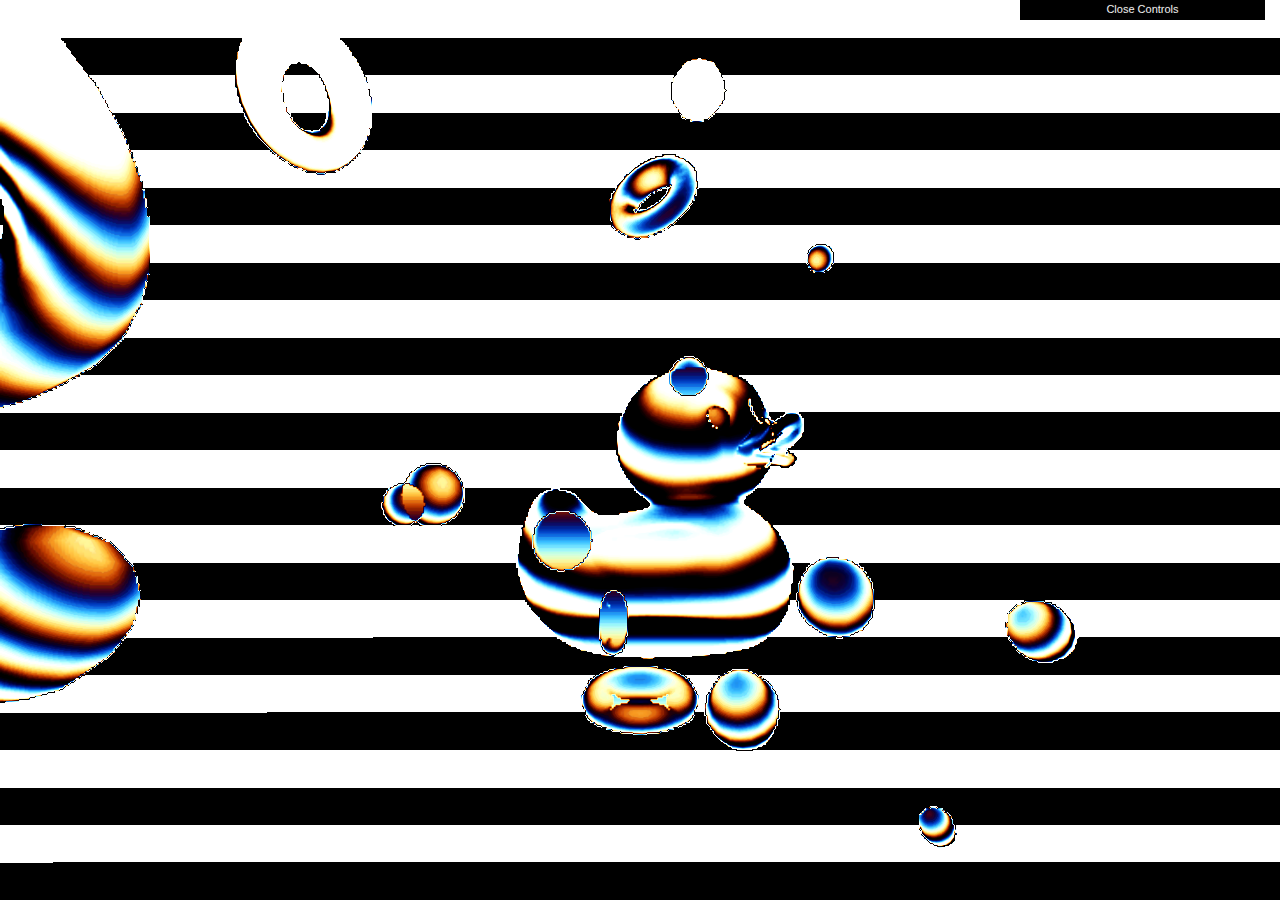
<file: projects/Refraction/index.html>
<!doctype html><html lang="en"><head><meta charset="UTF-8"><meta name="viewport" content="width=device-width,initial-scale=1"><title>GLTFTest</title><script defer="defer" src="bundle.70db04b9a0515878fe4a.js"></script><link href="main.css" rel="stylesheet"></head><body><canvas class="webgl"></canvas><div class="loading-text">Loading</div><div class="loading-bar"></div></body></html>
</file>
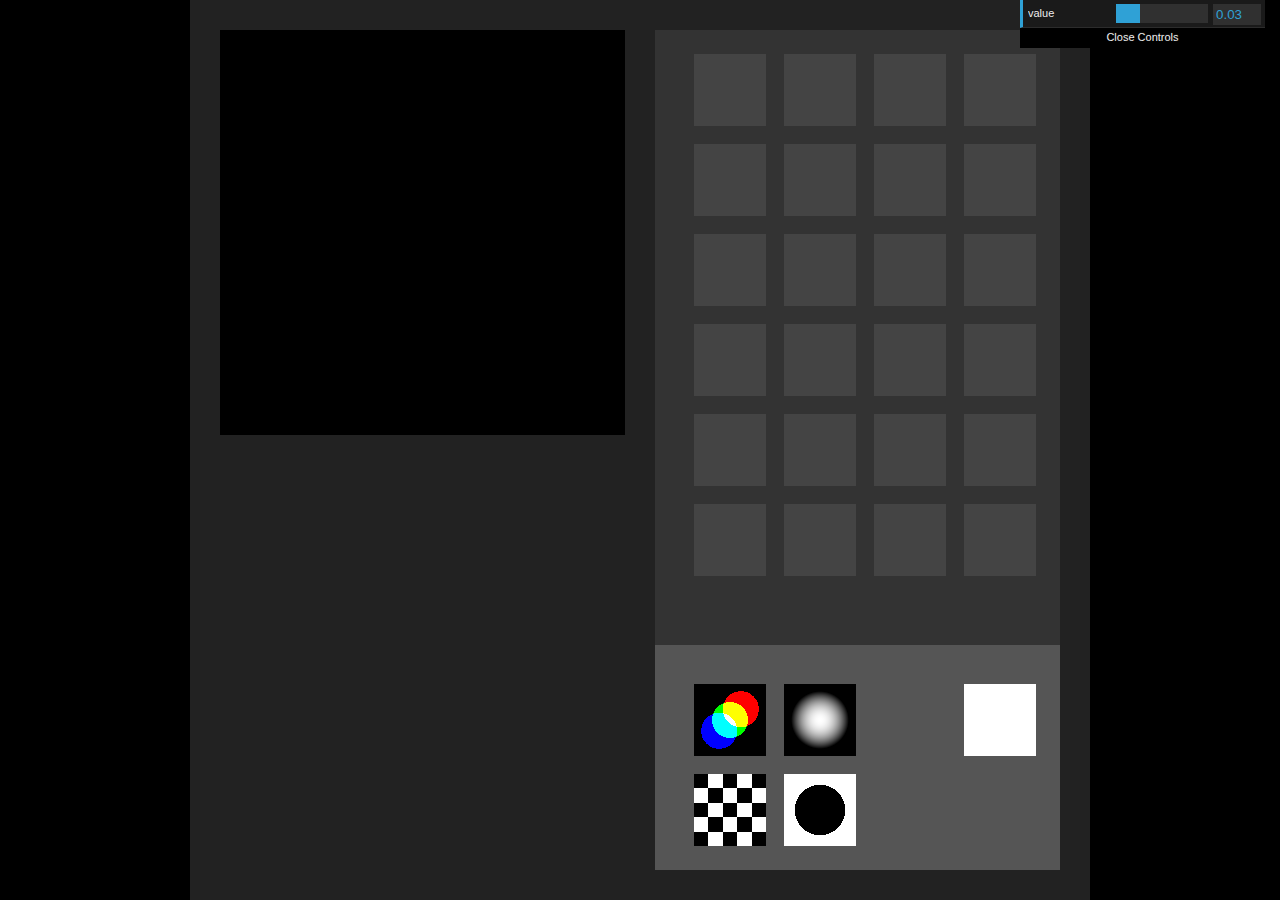
<file: projects/shaderGame/index.html>
<!doctype html><html lang="en"><head><meta charset="UTF-8"><meta name="viewport" content="width=device-width,initial-scale=1"><title>Shader2Dtest</title><script defer="defer" src="bundle.15dbe432ed553e09ace3.js"></script><link href="main.css" rel="stylesheet"></head><body><canvas class="webgl"></canvas></body></html>
</file>
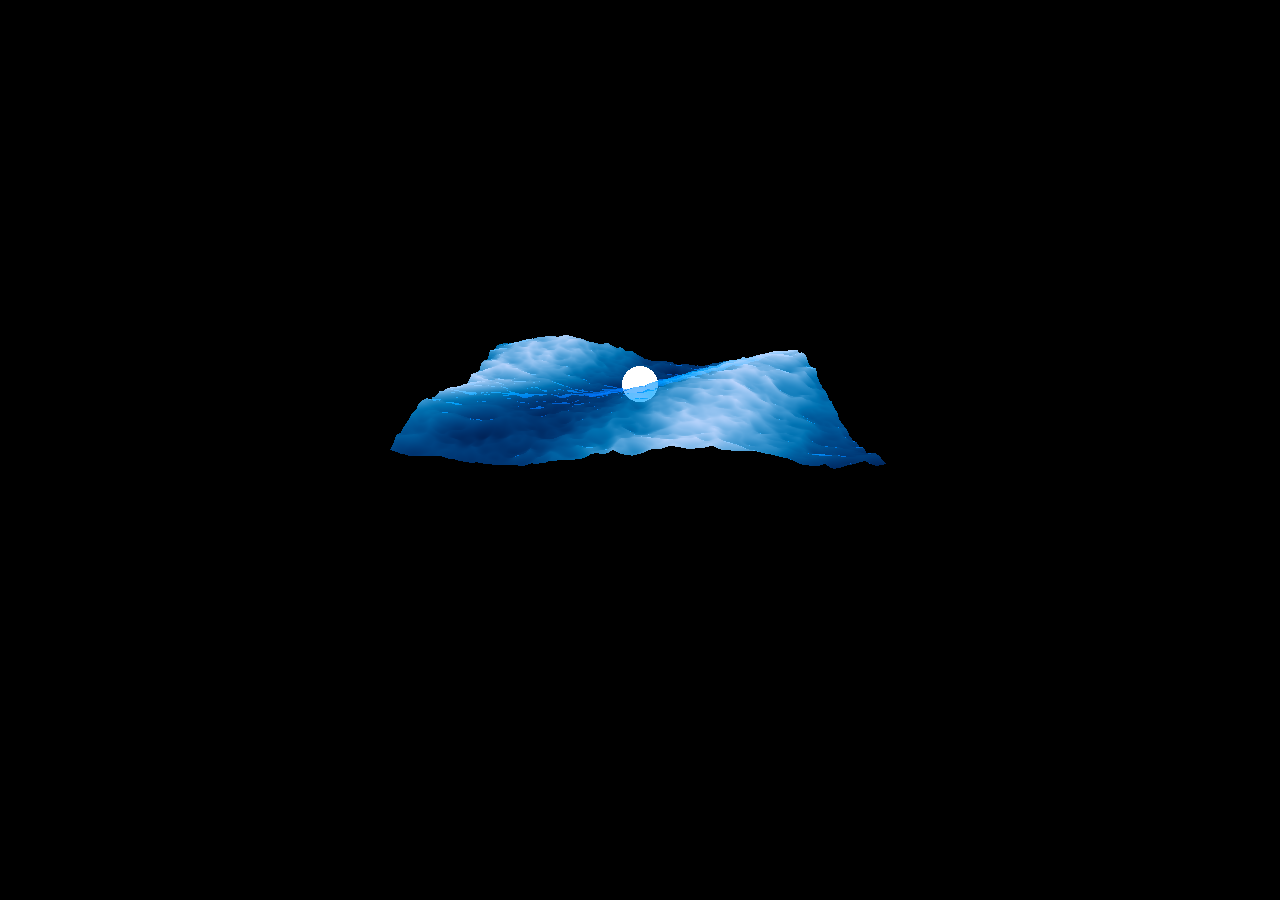
<file: projects/wave/index.html>
<!doctype html><html lang="en"><head><meta charset="UTF-8"><meta name="viewport" content="width=device-width,initial-scale=1"><title>sjwwhenever</title><script defer="defer" src="bundle.821a9352f205e3ff57bf.js"></script><link href="main.css" rel="stylesheet"></head><body><canvas class="webgl"></canvas></body></html>
</file>
<file: projects/Refraction/main.css>
html, body {
    padding: 0;
    margin: 0;
    overflow: hidden;
}

.webgl
{
  position: fixed;
  left: 0;
  top: 0;
  outline: none;
}
.loading-text
{
  position: absolute;
  width: 260px;
  height: 30px;
  left: calc(50% - 260px/2);
  top: calc(50% - 30px/2 - 45px);

  font-family: roboto-mono, monospace;
  font-weight: 400;
  font-style: normal;
  font-size: 24px;
  line-height: 32px;
  text-align: center;

  color: #FFFFFF;
}

.loading-text.ended
{
  opacity: 0;
  transition: opacity 0.5s ease-in-out;
}

.loading-bar
{
  position: absolute;
  top: 50%;
  width: 100%;
  height: 2px;
  background:rgb(255, 255, 255);
  transform: scaleX(0);
  transition: transform 0.5s;
}

.loading-bar.ended
{
  opacity: 0;
  transition: opacity 0.5s ease-in-out;

}

/*# sourceMappingURL=main.css.map*/
</file>
<file: projects/shaderGame/main.css>
*
{
    margin: 0;
    padding: 0;
}

html,
body
{
    overflow: hidden;
}

.webgl
{
    position: fixed;
    top: 0;
    left: 0;
    outline: none;
}

.projects
{
    position: fixed;
    
}

/*# sourceMappingURL=main.css.map*/
</file>
<file: projects/wave/main.css>
html, body {
    padding: 0;
    margin: 0;
    overflow: hidden;
}

.webgl
{
  position: fixed;
  left: 0;
  top: 0;
  outline: none;
}

/*# sourceMappingURL=main.css.map*/
</file>
